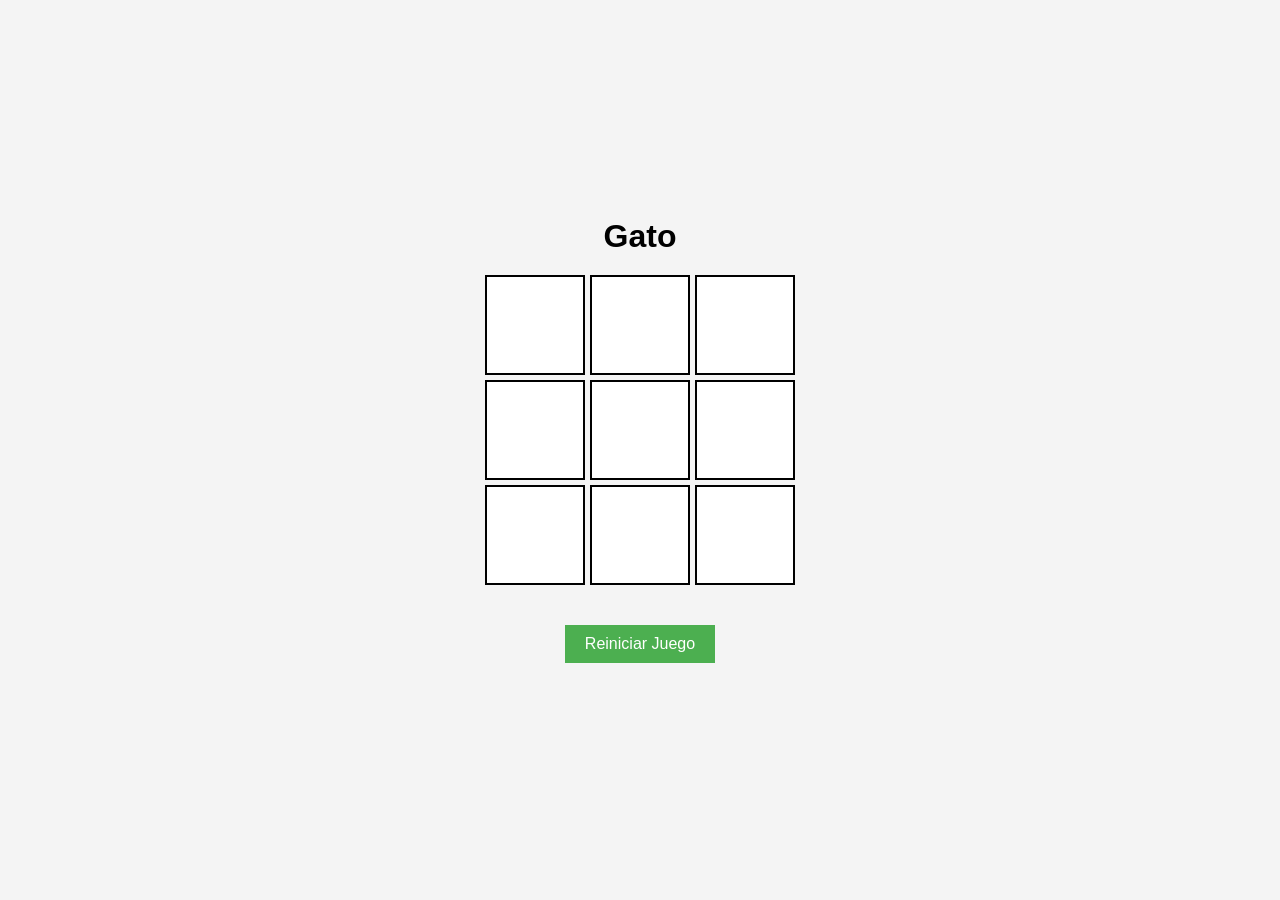
<file: index.html>
<!DOCTYPE html>
<html lang="es">
<head>
  <meta charset="UTF-8">
  <meta name="viewport" content="width=device-width, initial-scale=1.0">
  <title>Gato</title>
  <link rel="stylesheet" href="styles.css">
</head>
<body>
  <h1>Gato</h1>
  <div id="tablero">
    <div class="celda" id="0" onclick="hacerJugada(0)"></div>
    <div class="celda" id="1" onclick="hacerJugada(1)"></div>
    <div class="celda" id="2" onclick="hacerJugada(2)"></div>
    <div class="celda" id="3" onclick="hacerJugada(3)"></div>
    <div class="celda" id="4" onclick="hacerJugada(4)"></div>
    <div class="celda" id="5" onclick="hacerJugada(5)"></div>
    <div class="celda" id="6" onclick="hacerJugada(6)"></div>
    <div class="celda" id="7" onclick="hacerJugada(7)"></div>
    <div class="celda" id="8" onclick="hacerJugada(8)"></div>
  </div>
  <p id="mensaje"></p>
  <button onclick="reiniciarJuego()">Reiniciar Juego</button>
  <script src="script.js"></script>
</body>
</html>
</file>
<file: styles.css>
* {
  margin: 0;
  padding: 0;
  box-sizing: border-box;
}

body {
  font-family: Arial, sans-serif;
  display: flex !important;
  flex-direction: column !important;
  justify-content: center;
  align-items: center;
  height: 100vh;
  background-color: #f4f4f4;
}

h1 {
  text-align: center;
  margin-bottom: 20px;
}

#tablero {
  display: grid;
  grid-template-columns: repeat(3, 100px);
  grid-template-rows: repeat(3, 100px);
  gap: 5px;
  margin: 0 auto;
  max-width: 320px;
}

.celda {
  width: 100px;
  height: 100px;
  background-color: #fff;
  border: 2px solid #000;
  display: flex;
  justify-content: center;
  align-items: center;
  font-size: 50px;
  font-weight: bold;
  cursor: pointer;
  transition: background-color 0.2s ease;
  color: pink;
}

.celda:hover {
  background-color: #f0f0f0;
}

button {
  display: block;
  margin: 20px auto;
  padding: 10px 20px;
  font-size: 16px;
  background-color: #4CAF50;
  color: white;
  border: none;
  cursor: pointer;
}

button:hover {
  background-color: #45a049;
}

#mensaje {
  text-align: center;
  font-size: 18px;
  margin-top: 20px;
  font-weight: bold;
}
</file>
